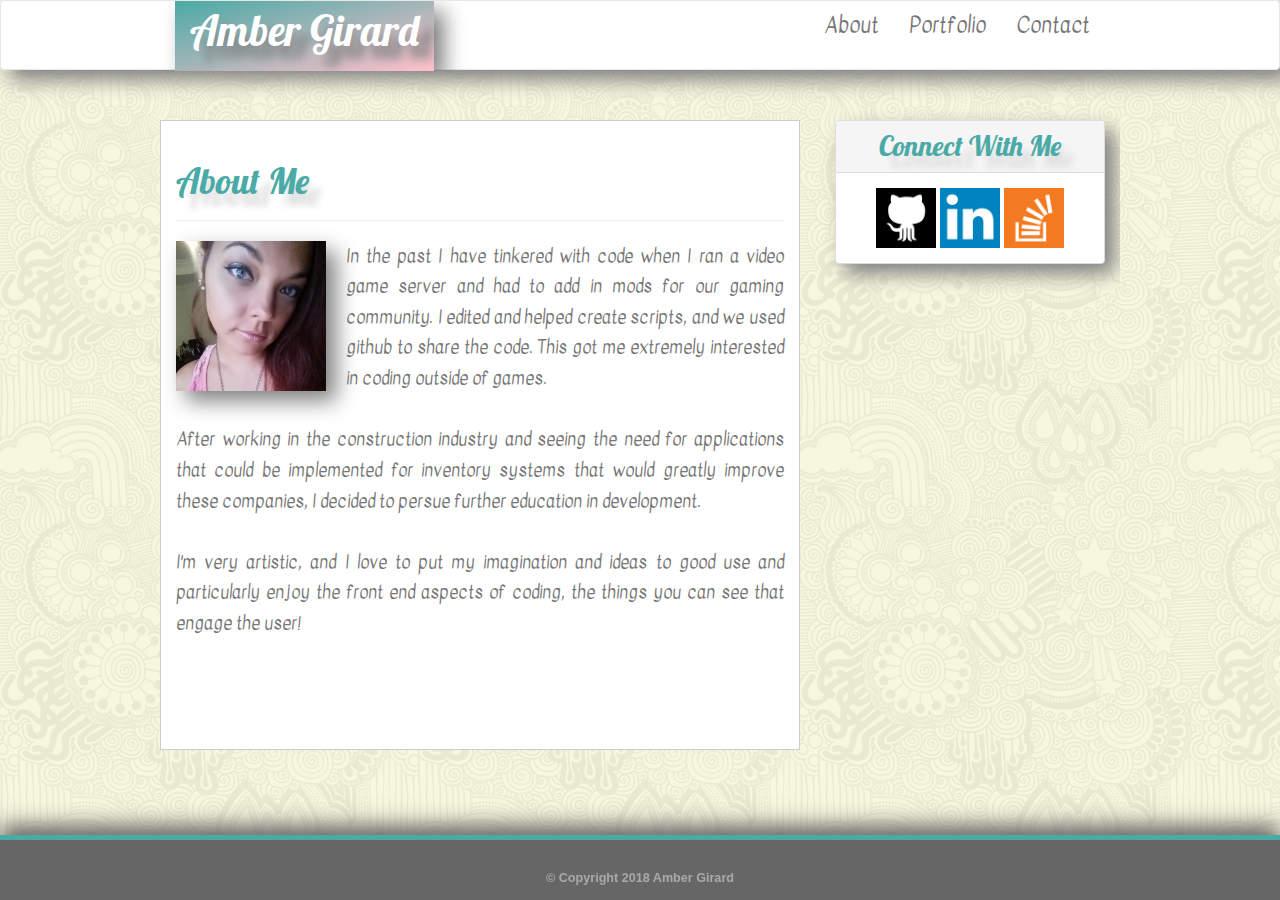
<file: index.html>
<!DOCTYPE html>
<html lang="en-us">

<head>

  <meta charset="UTF-8">
  <meta name="viewport" content="width=device-width, initial-scale=1">

  <title>Bootstrap Portfolio</title>

  <!-- Bootstrap CDN -->
  <link rel="stylesheet" href="https://maxcdn.bootstrapcdn.com/bootstrap/3.3.6/css/bootstrap.min.css">
  <!-- My css -->
   <link rel="stylesheet" type="text/css" href="assets/css/style.css">
  <!--Fonts-->
  <link href="https://fonts.googleapis.com/css?family=Lobster" rel="stylesheet">
  <link href="https://fonts.googleapis.com/css?family=Kavivanar" rel="stylesheet">
  

</head>

<body>
  
  <!-- Navagation Bar -->
  <nav class="navbar navbar-default">
    <div class="container">
      <div class="navbar-header">
        <div class= "navname" >Amber Girard </div>
      </div>
      <div class="collapse navbar-collapse" id="bs-example-navbar-collapse-1">
        <ul class="nav navbar-nav navbar-right">
  
  <!-- Links -->
          <li><a href="index.html">About</a></li>
          <li><a href="portfolio.html">Portfolio</a></li>
          <li><a href="contacts.html">Contact</a></li>
        </ul>
      </div>
    </div>
  </nav>
 
  <!-- About Me -->
  <div class="container">
    <div class="row">
      <div class="col-md-8">
        <div class="page-header">
          <h1>About Me</h1>
        </div>
  <!-- Bio pic -->
        <div class="row">
          <div class="col-md-12">
            <img src="assets/images/AboutMe.jpg" class="pic" alt="Abby" height="150" width="150">
          
            <p>
              In the past I have tinkered with code when I ran a video game server and had to add in mods for our gaming community. I edited and helped create scripts, and we used github to share the code. This got me extremely interested in coding outside of games.<br><br>
              After working in the construction industry and seeing the need for applications that could be implemented for inventory systems that would greatly improve these companies, I decided to persue further education in development.<br><br>
              I'm very artistic, and I love to put my imagination and ideas to good use and particularly enjoy the front end aspects of coding, the things you can see that engage the user!
            </p>
          </div>
        </div>
      </div>
  
  <!-- Connect With Me-->
      <div class="col-md-4">
        <div class="panel panel-default">
          <div class="panel-heading">
            <h3 class="panel-title">Connect With Me</h3>
          </div>
          <div class="panel-body">
            <a href="https://github.com/Abby-N0rmal" target="_blank">
            <img class="icons" src="assets/images/if_github_401441.png" alt="GitHub">
          </a>
          
          <a href="https://www.linkedin.com/in/amber-girard" target="_blank">
            <img class="icons" src="assets/images/if_linkedin_334668.png" alt="Linkedin">
          </a>

          <a href="https://stackexchange.com/users/12364696/amber-girard" target="_blank">
            <img class="icons" src="assets/images/if_overflow_334695.png" alt="Stack Overflow">
          </a>
          </div>
        </div>
      </div>
    </div>
  </div>

  <!-- footer -->
  <footer class="clearfix bottom">&copy; Copyright 2018 Amber Girard</footer>

  <!-- jQuery CDN -->
  <script src="https://ajax.googleapis.com/ajax/libs/jquery/1.11.3/jquery.min.js"></script>

  <!-- Bootstrap JavaScript CDN -->
  <script src="https://maxcdn.bootstrapcdn.com/bootstrap/3.3.7/js/bootstrap.min.js"></script>
</body>

</html>
</file>
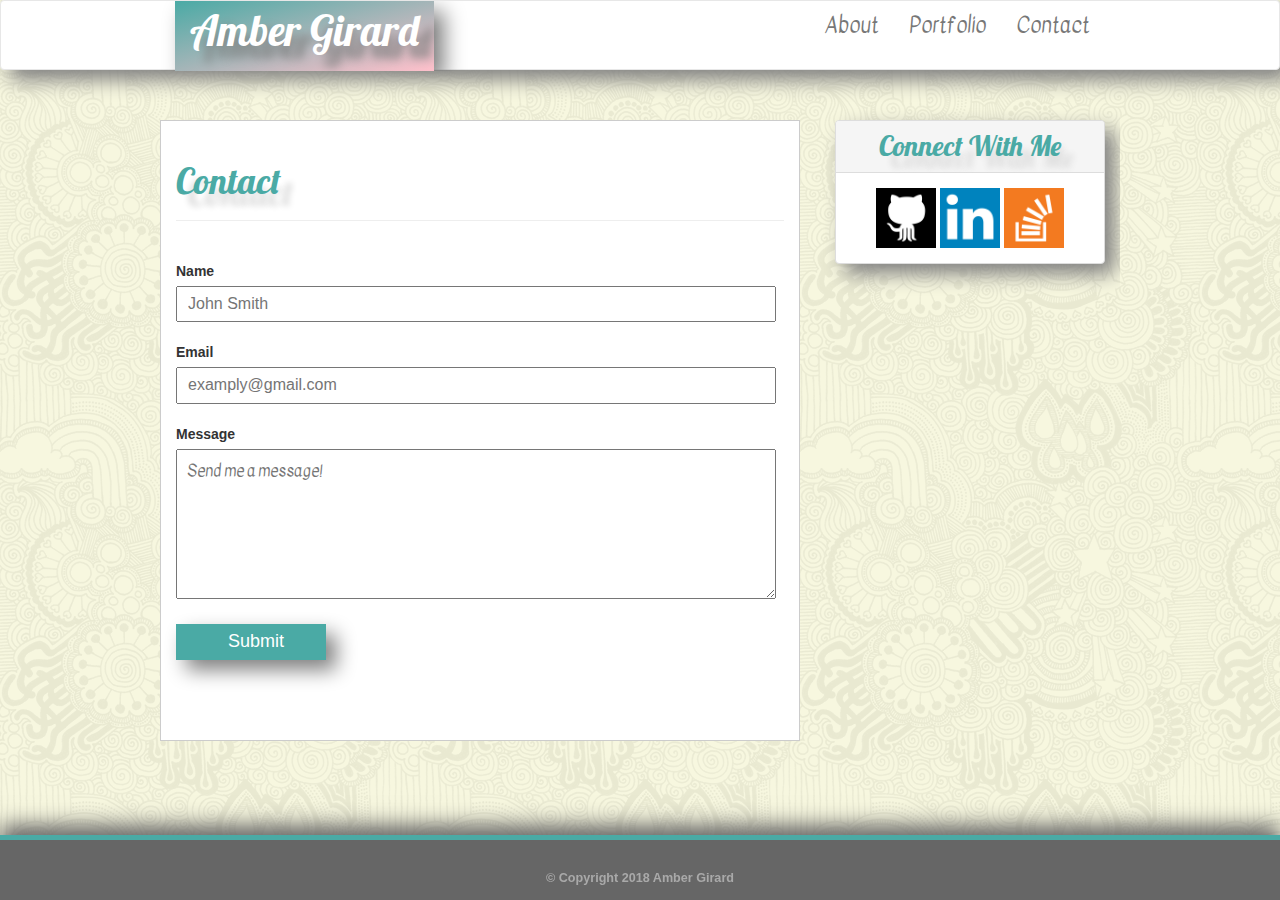
<file: contacts.html>
<!DOCTYPE html>
<html lang="en-us">

<head>

  <meta charset="UTF-8">
  <meta name="viewport" content="width=device-width, initial-scale=1">

  <title>Bootstrap Portfolio</title>

  <!-- Bootstrap CDN -->
  <link rel="stylesheet" href="https://maxcdn.bootstrapcdn.com/bootstrap/3.3.6/css/bootstrap.min.css">
  <!-- My css -->
   <link rel="stylesheet" type="text/css" href="assets/css/style.css">
  <!--Fonts-->
  <link href="https://fonts.googleapis.com/css?family=Lobster" rel="stylesheet">
  <link href="https://fonts.googleapis.com/css?family=Kavivanar" rel="stylesheet">
  

</head>

<body>
  
  <!-- Navagation Bar -->
  <nav class="navbar navbar-default">
    <div class="container">
      <div class="navbar-header">
        <div class= "navname" >Amber Girard </div>
      </div>
      <div class="collapse navbar-collapse" id="bs-example-navbar-collapse-1">
        <ul class="nav navbar-nav navbar-right">
  
  <!-- Links -->
          <li><a href="index.html">About</a></li>
          <li><a href="portfolio.html">Portfolio</a></li>
          <li><a href="contacts.html">Contact</a></li>
        </ul>
      </div>
    </div>
  </nav>
 
  <!-- About Me -->
  <div class="container">
    <div class="row">
      <div class="col-md-8">
        <div class="page-header">
          <h1>Contact</h1>
        </div>
        <div class="content">
          <div class="main">
            
          
            
            <!-- Forms -->
            <div class="contentbody">
              <div class="fields">
                <!--Name-->
                <label for="name">Name</label>
                <input type="text" name="name" placeholder="John Smith">
              </div>
              <div class="fields">
                <!--Email-->
                <label for="email">Email</label>
                <input type="text" name="email" placeholder="examply@gmail.com">
              </div>
              <div class="fields">
                <!--Message-->
                <label for="message">Message</label>
                <textarea placeholder="Send me a message!"></textarea>
              </div>
              <!--Submit Button-->
              <div class="fields">
                <a href="mailto:RhadorasRequiem@gmailcom">
                  <input type="submit" value="Submit">
                </a>
              </div>

            </div>
          </div>
        </div>
      </div>
  
  <!-- Connect With Me-->
      <div class="col-md-4">
        <div class="panel panel-default">
          <div class="panel-heading">
            <h3 class="panel-title">Connect With Me</h3>
          </div>
          <div class="panel-body">
            <a href="https://github.com/Abby-N0rmal" target="_blank">
            <img class="icons" src="assets/images/if_github_401441.png" alt="GitHub">
          </a>
          
          <a href="https://www.linkedin.com/in/amber-girard" target="_blank">
            <img class="icons" src="assets/images/if_linkedin_334668.png" alt="Linkedin">
          </a>

          <a href="https://stackexchange.com/users/12364696/amber-girard" target="_blank">
            <img class="icons" src="assets/images/if_overflow_334695.png" alt="Stack Overflow">
          </a>
          </div>
        </div>
      </div>
    </div>
  </div>

  <!-- footer -->
  <footer class="clearfix bottom">&copy; Copyright 2018 Amber Girard</footer>

  <!-- jQuery CDN -->
  <script src="https://ajax.googleapis.com/ajax/libs/jquery/1.11.3/jquery.min.js"></script>

  <!-- Bootstrap JavaScript CDN -->
  <script src="https://maxcdn.bootstrapcdn.com/bootstrap/3.3.7/js/bootstrap.min.js"></script>
</body>

</html>
</file>
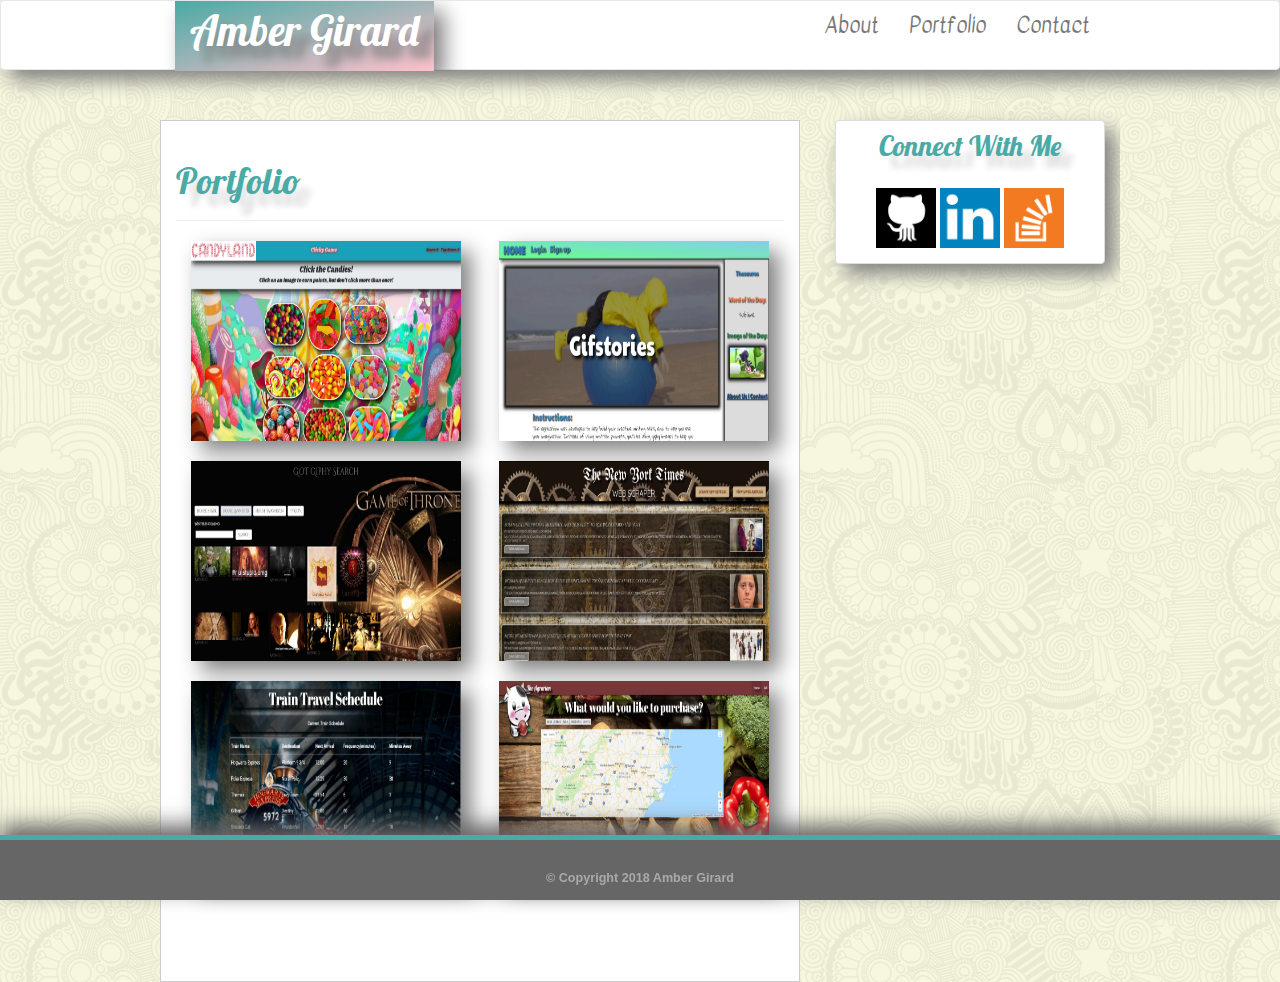
<file: portfolio.html>
<!DOCTYPE html>
<html lang="en-us">

<head>

  <meta charset="UTF-8">
  <meta name="viewport" content="width=device-width, initial-scale=1">

  <title>Bootstrap Portfolio</title>

  <!-- Bootstrap CDN -->
  <link rel="stylesheet" href="https://maxcdn.bootstrapcdn.com/bootstrap/3.3.6/css/bootstrap.min.css">
  <!-- My css -->
   <link rel="stylesheet" type="text/css" href="assets/css/style.css">
  <!--Fonts-->
  <link href="https://fonts.googleapis.com/css?family=Lobster" rel="stylesheet">
  <link href="https://fonts.googleapis.com/css?family=Kavivanar" rel="stylesheet">
  

</head>

<body>
  
  <!-- Navagation Bar -->
  <nav class="navbar navbar-default">
    <div class="container">
      <div class="navbar-header">
        <div class= "navname" >Amber Girard </div>
      </div>
      <div class="collapse navbar-collapse" id="bs-example-navbar-collapse-1">
        <ul class="nav navbar-nav navbar-right">
  
  <!-- Links -->
          <li><a href="index.html">About</a></li>
          <li><a href="portfolio.html">Portfolio</a></li>
          <li><a href="contacts.html">Contact</a></li>
        </ul>
      </div>
    </div>
  </nav>
 
  <!-- Portfolio Header -->
  <div class="container">
    <div class="row">
      <div class="col-md-8">
        <div class="page-header">
          <h1>Portfolio</h1>
        </div>
  <!-- Column left Pics -->
        <div class="row">
          <div class="col-md-6">
            <div class= "row">
              <a href="https://github.com/Abby-N0rmal/ClickyGame" target="_blank">
              <img src="assets/images/clickygame.jpg" alt="clickygame" class="portleft-img">
              </div>
            <div class="row">
              <a href="https://abby-n0rmal.github.io/GifTastic/" target="_blank">
               <img src="assets/images/giphysearch.jpg" alt="giphysearch" class="portleft-img">
            </div> 
            <div class="row">
              <a href="https://abby-n0rmal.github.io/TrainApp/" target="_blank">
              <img src="assets/images/trainschedule.jpg" alt="trainschedule" class="portleft-img">
            </div>
          </div>
   <!-- Column right Pics -->
          <div class="col-md-6">
            <div class= "row">
              <a href="https://improv-writing.herokuapp.com/" target="_blank">
              <img src="assets/images/gifstories.jpg" alt="gifstories" class="portright-img">
            </div>
            <div class="row">
              <a href="https://github.com/Abby-N0rmal/mongoscraper" target="_blank">
              <img src="assets/images/mongoscraper.jpg" alt="mongoscraper" class="portright-img">
            </div>
            <div class="row">
               <a href="https://march-project.github.io/Project-One-March/" target="_blank">
              
              <img src="assets/images/agrarian.jpg" alt="agrarian" class="portright-img">
            </div>
          </div>
        </div>
      </div>
  
  
  <!-- Connect With Me-->
      <div class="col-md-4">
        <div class="panel panel-default">
          <div class="panel-heading">
            <h3 class="panel-title">Connect With Me</h3>
          </div>
          <div class="panel-body">
            <a href="https://github.com/Abby-N0rmal" target="_blank">
            <img class="icons" src="assets/images/if_github_401441.png" alt="GitHub">
          </a>
          
          <a href="https://www.linkedin.com/in/amber-girard" target="_blank">
            <img class="icons" src="assets/images/if_linkedin_334668.png" alt="Linkedin">
          </a>

          <a href="https://stackexchange.com/users/12364696/amber-girard" target="_blank">
            <img class="icons" src="assets/images/if_overflow_334695.png" alt="Stack Overflow">
          </a>
          </div>
        </div>
      </div>
    </div>
  </div>

  <!-- footer -->
  <footer class="clearfix bottom">&copy; Copyright 2018 Amber Girard</footer>

  <!-- jQuery CDN -->
  <script src="https://ajax.googleapis.com/ajax/libs/jquery/1.11.3/jquery.min.js"></script>

  <!-- Bootstrap JavaScript CDN -->
  <script src="https://maxcdn.bootstrapcdn.com/bootstrap/3.3.7/js/bootstrap.min.js"></script>
</body>

</html>
</file>
<file: assets/css/style.css>
body{
	background-image: url("../images/skulls.png");
}

.navbar {
	background-color: white;
	font-family: 'Kavivanar', cursive;
	font-size: 1.5em;
	box-shadow: 10px 10px 20px grey;
	height: 70px;	
}

.container{
	width: 960px;
	overflow: hidden;

}

.navname {
	font-size: 2.0em;
	padding-left: 15px;
	padding-right: 15px;
	font-family: 'Lobster', cursive;
	background: linear-gradient(to bottom right, #4aaaa5, pink);
	color: white;
	text-shadow: 12px 12px 10px grey;
	box-shadow: 10px 10px 20px grey;
	height: 70px;
}

.col-md-8 {
	background-color: white;
	margin-top: 30px;
	border: 1px solid #cccccc;
	width: 640px;
	margin-right: 0;
	margin-left: 0;
	overflow: auto;
	padding-bottom: 80px;
}

.port-label {
	/*width: 100%;*/
	padding: 10px 0;
	color: #ffffff;
	background-color: #4aaaa5;
	font-family: 'Kavivanar', cursive;
	text-shadow: 2px 2px dimgrey;
	text-align: center;
	position: absolute;
	bottom: 20px;
}

h1 {
	font-family: 'Lobster', cursive;
	color: #4aaaa5;
	text-shadow: 12px 12px 6px gainsboro;
}

.pic{
	float: left;
	margin-right: 20px;
	box-shadow: 10px 10px 20px grey;
}

p {
	font-family: 'Kavivanar', cursive;
	font-size: 1.25em;
	text-align: justify;
	padding-bottom: 20px;
	line-height: 1.75;
	color: #777777;
}

.panel {
	margin-top: 30px;
	text-shadow: 12px 12px 6px gainsboro;
	box-shadow: 10px 10px 20px grey;
	width: 270px;
	margin-left: 0;
	margin-right: 0;
	text-align: center;
	float: right;
}

.panel-title{
	color: #4aaaa5;
	font-family: 'Lobster', cursive;
	font-size: 2.0em;
}

.icons {
	width: 60px;
	height: 60px;
}

.port-label {
	width: 100%;
	padding: 10px 0;
	color: #ffffff;
	background-color: #4aaaa5;
	font-family: 'Kavivanar', cursive;
	text-shadow: 2px 2px dimgrey;
	text-align: center;
	position: absolute;
	bottom: 20px;
}

.portleft-img {
	width: 270px;
	height: 200px;
	box-shadow: 10px 10px 20px grey;
	float: left;
	position: relative;
	margin-left: 30px;
	margin-bottom: 20px;
}

.portright-img {
	width: 270px;
	height: 200px;
	box-shadow: 10px 10px 20px grey;
	float: right;
	position: relative;
	margin-right: 30px;
	margin-bottom: 20px;
}

.bottom {
	background-color: #666666;
	color: darkgrey;
	font-size: .90em;
	font-weight: bold;
	padding: 30px 0;
	text-align: center;
	border-top: 5px solid #4aaaa5;
	box-shadow: 0px -10px 20px #666666;
}	

footer {
	position: fixed;
	bottom: 0;
	width: 100%;
	height: 50px;
}

.fields {
	background-color: #ffffff;
	padding-top: 20px;
}

input {
	width: 600px;
	padding: 5px 0 5px 10px;
	font-size: 16px;
}

textarea {
	width: 600px;
	height: 150px;
	padding: 10px 0 10px 10px;
	font-family: 'Kavivanar', cursive;
	font-size: 16px;
}

input[type=submit] {
	width: 150px;
	background-color: #4aaaa5;
	color: #ffffff;
	font-size: 18px;
	border: none;
	box-shadow: 10px 10px 20px grey;
}
</file>
